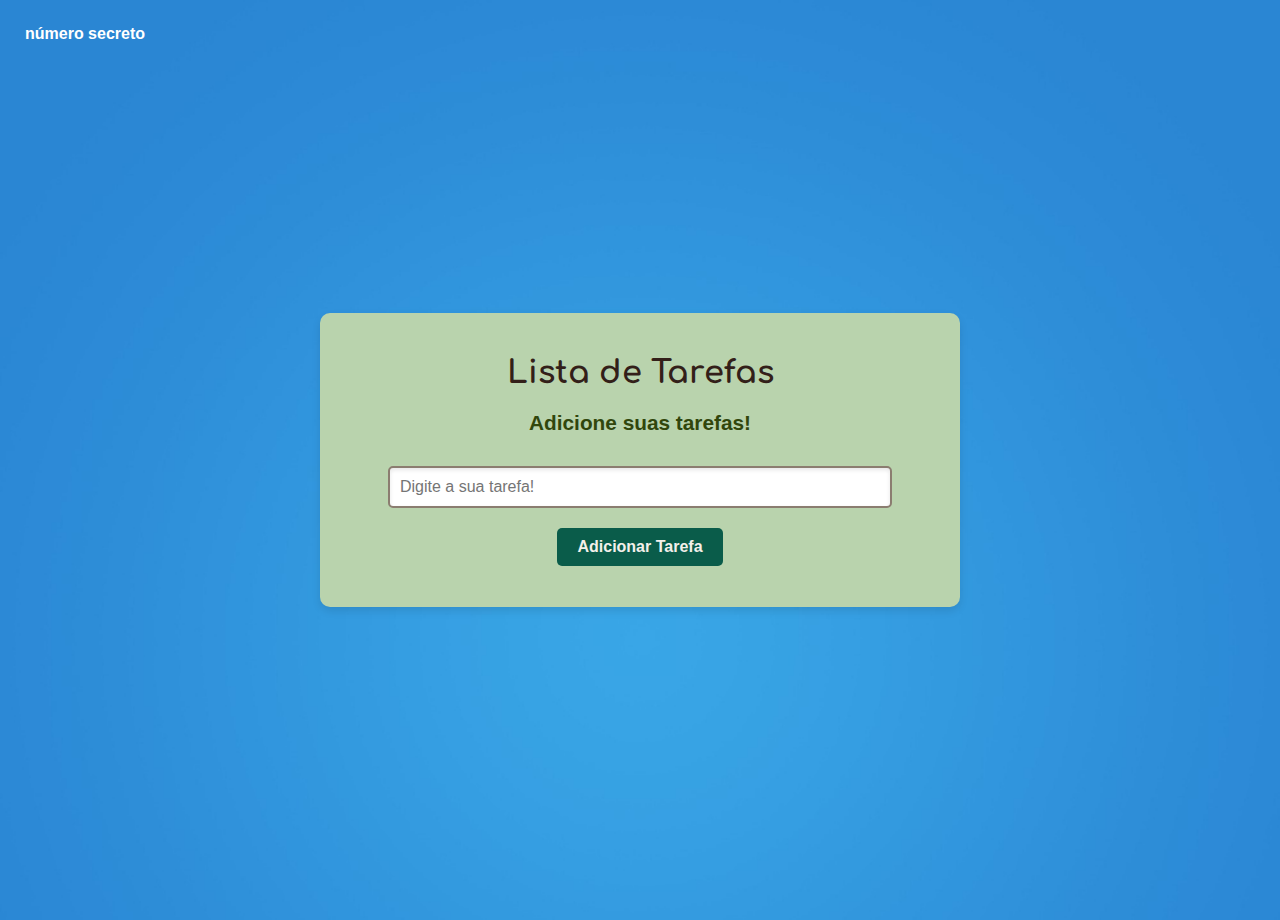
<file: index.html>
<!DOCTYPE html>
<html lang="pt-BR">
<head>
  <meta charset="UTF-8">
  <meta name="viewport" content="width=device-width, initial-scale=1.0">
  <title>Lista de Tarefas</title>
  <link rel="stylesheet" href="style.css">
</head>
<body>
    <header>  <a href="adivinhacao.html">número secreto</a> </header>
    

  <div class="container">
    <h1>Lista de Tarefas</h1>
    <p>Adicione suas tarefas!</p>
    <input type="text" placeholder="Digite a sua tarefa!" id="inputTarefa">
    <div id="buttons">
    <button onclick="adicionarTarefa()" class="adicionaTarefa">Adicionar Tarefa</button>
    <!-- <button onclick="limparLista()" class="botao_lista">Limpar Tudo</button> -->
     </div>
    <p id="mensagem"></p>
    <ul id="listaTarefas">
    </ul>
    <script src="script.js"></script>
  </div>
</body>
</html>
</file>
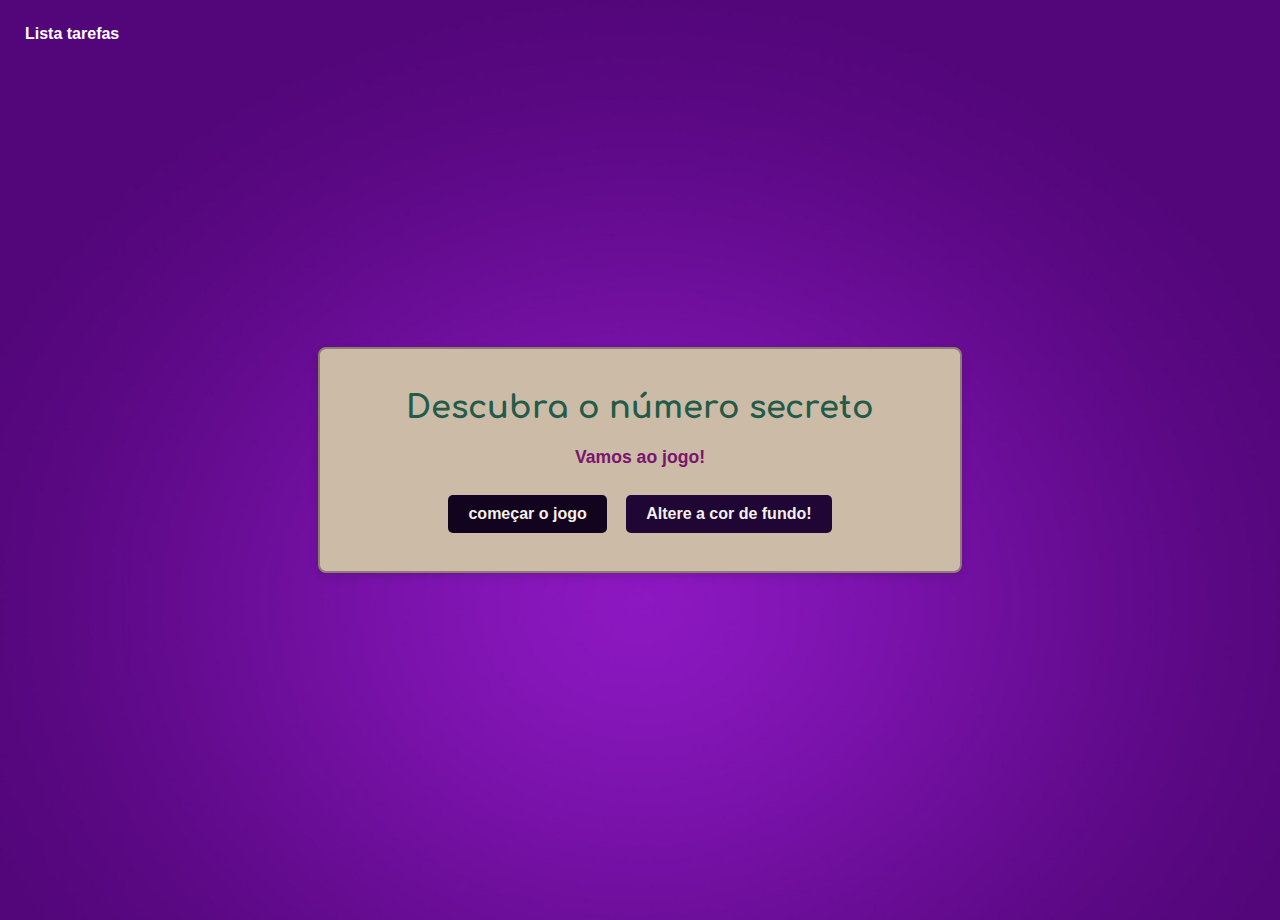
<file: adivinhacao.html>
<!DOCTYPE html>
<html lang="pt-BR">
<head>
  <meta charset="UTF-8">
  <meta name="viewport" content="width=device-width, initial-scale=1.0">
  <title>Número secreto</title>
  <link rel="stylesheet" href="adivinhacao.css">
</head>
<body>
    <header>
        <a href="index.html">Lista tarefas</a>
    </header>
  <div class="container">
    <h1>Descubra o número secreto</h1>
    <p>Vamos ao jogo!</p>
    <!-- <input type="text" placeholder="Digite a sua tarefa!" id="inputTarefa"> -->
     <div id="buttons">
    <button onclick="numeroSecreto()" class="buttonJogo">começar o jogo</button>
    <!-- <button onclick="fundo()" class="buttonFundo">Alterar imagem de fundo</button> -->
     </div>
    <p id="mensagem"></p>
    
    <script src="adivinhacao.js"></script>
  </div>
</body>
</html>
</file>
<file: style.css>
@import url('https://fonts.googleapis.com/css2?family=Comfortaa:wght@300..700&display=swap');
body {
    font-family: Arial, sans-serif;
    display: flex;
    justify-content: center;
    align-items: center;
    height: 100vh;
    margin: 0;
    background: url(assets/fundoazul.jpg) no-repeat top center/cover;
    padding: 10px;
}

header {
    position: absolute;
    top: 0;
    left: 0;
    padding: 25px;
}

header a {
text-decoration: none;
color: #ffffff;
font-weight: bolder;
transition: 0.8s;
}

header a:hover {
    color: #5bff1b;
}


.container {
    text-align: center;
    background-color: #b9d3ad;
    padding: 20px;
    border-radius: 10px;
    box-shadow: 0 4px 8px rgba(0, 0, 0, 0.1);
    width: 90%;
    max-width: 600px;
    
}
h1 {
    color: #331F19;
    font-family: "Comfortaa", sans-serif;
}
p {
    color: #31460c;
    font-size: 1.3em;
    font-weight: bolder;
}
button {
    color: #F4F0EA;
    padding: 10px 20px;
    border: none;
    border-radius: 5px;
    cursor: pointer;
    font-size: 1em;
    transition: background-color 0.3s ease;
    margin-top: 10px;
    font-weight: bolder;
}

.adicionaTarefa {
    background-color: #0a5c4a;
    font-weight: bolder;
    transition: 0.6s;
}

.adicionaTarefa:hover {
    background-color: #276e80;

}

.botao_lista {
    background-color: #661c18;
    font-weight: bolder;
    transition: 0.6s;
}

.botao_lista:hover {
    background-color: #9e0b2b;
    color: #F4F0EA;
}


ul {
    list-style: none;
    padding: 0;
    margin-top: 20px;
}
ul li {
    background-color: #F4F0EA;
    color: #331F19;
    padding: 10px;
    margin: 5px 0;
    border-radius: 5px;
    box-shadow: 0 2px 4px rgba(0, 0, 0, 0.1);
}

/* Estilo para o campo de entrada */
input[type="text"] {
    padding: 10px;
    width: 80%;
    max-width: 500px;
    margin-top: 10px;
    margin-bottom: 10px;
    border: 2px solid #8B7D70;
    border-radius: 5px;
    font-size: 1em;
    box-shadow: inset 0 2px 4px rgba(0, 0, 0, 0.1);
    outline: none;
    transition: border-color 0.3s ease;
}
input[type="text"]:focus {
    border-color: #60041A;
    box-shadow: inset 0 2px 4px rgba(96, 4, 26, 0.3);
}

button.remover {
    background-color: #67b334;
    color: #F4F0EA;
    padding: 5px 5px;
    border: none;
    border-radius: 5px;
    cursor: pointer;
    font-size: 0.6em;
    margin-left: 5px;
    transition: background-color 0.3s ease;
}
button.remover:hover {
    background-color: #60041A;
}
button.editar {
    background-color: #331F19;
    color: #F4F0EA;
    padding: 5px 5px;
    border: none;
    border-radius: 5px;
    cursor: pointer;
    font-size: 0.6em;
    margin-left: 5px;
    transition: background-color 0.3s ease;
}
button.editar:hover {
    background-color: #744d41;
}
</file>
<file: adivinhacao.css>
@import url('https://fonts.googleapis.com/css2?family=Comfortaa:wght@300..700&display=swap');
body {
    font-family: Arial, sans-serif;
    display: flex;
    justify-content: center;
    align-items: center;
    height: 100vh;
    margin: 0;
     background: url(assets/fundoroxo.jpg) no-repeat top center/cover;
    padding: 10px;
}

header {
    position: absolute;
    top: 0;
    left: 0;
    padding: 25px;
}

header a {
text-decoration: none;
color: #ffffff;
font-weight: bolder;
transition: 0.8s;
}

header a:hover {
    color: #37ac85;
}

.container {
    text-align: center;
    background-color: #CBBBA7;
    padding: 20px;
    border-radius: 8px;
    box-shadow: 0 4px 8px rgba(0, 0, 0, 0.1);
    width: 90%;
    max-width: 600px;
    border: 2px solid #8B7D70;
}
h1 {
    color: #235a48;
    font-family: "Comfortaa", sans-serif;
  
}
p {
    color: #7a156d;
    font-size: 1.1em;
    font-weight: bolder;
}
button {
    color: #F4F0EA;
    padding: 10px 20px;
    border: none;
    border-radius: 5px;
    cursor: pointer;
    font-size: 1em;
    transition: background-color 0.3s ease;
    margin-top: 10px;
    font-weight: bolder;
    transition: 0.8s;
}

button:hover {
    background-color: #174743;
}

.buttonJogo {
    background-color: #12031f;

}

.buttonFundo {
    margin-left: 15px;
    background-color: #1f0635;
}


ul {
    list-style: none;
    padding: 0;
    margin-top: 20px;
}
ul li {
    background-color: #F4F0EA;
    color: #331F19;
    padding: 10px;
    margin: 5px 0;
    border-radius: 5px;
    box-shadow: 0 2px 4px rgba(0, 0, 0, 0.1);
}

/* Estilo para o campo de entrada */
input[type="text"] {
    padding: 10px;
    width: 80%;
    max-width: 500px;
    margin-top: 10px;
    margin-bottom: 10px;
    border: 2px solid #8B7D70;
    border-radius: 5px;
    font-size: 1em;
    box-shadow: inset 0 2px 4px rgba(0, 0, 0, 0.1);
    outline: none;
    transition: border-color 0.3s ease;
}
input[type="text"]:focus {
    border-color: #60041A;
    box-shadow: inset 0 2px 4px rgba(96, 4, 26, 0.3);
}
</file>
